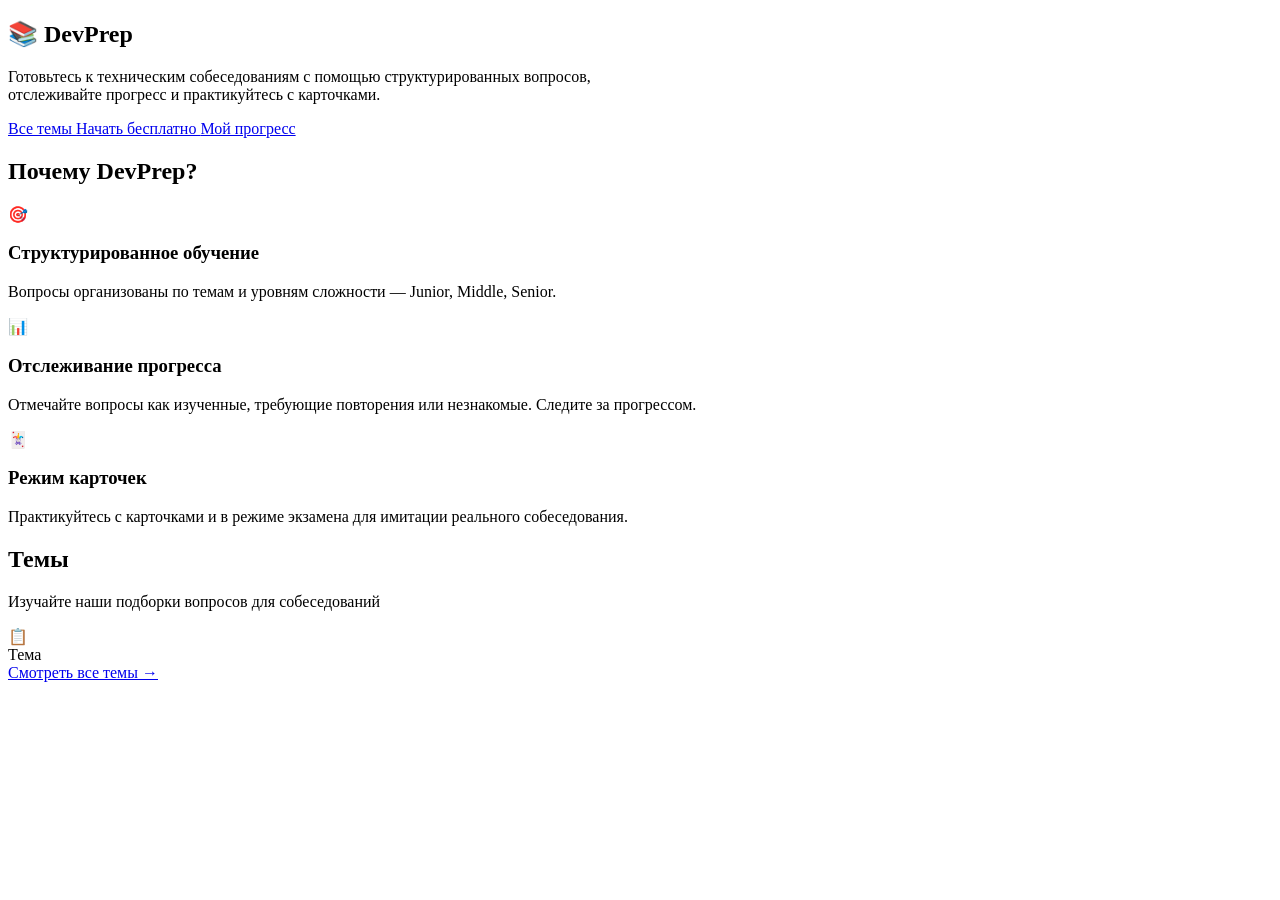
<file: frontend/src/main/resources/templates/index.html>
<!DOCTYPE html>
<html lang="en"
      xmlns:th="http://www.thymeleaf.org"
      xmlns:sec="http://www.thymeleaf.org/extras/spring-security"
>
<div th:replace="~{fragments/head :: head}"></div>
<body>
<div th:replace="~{fragments/navbar :: navigation}"></div>
<section class="bg-gradient-to-br from-indigo-600 to-purple-700 text-white py-20">
    <div class="max-w-4xl mx-auto px-4 text-center">
        <h1 class="text-5xl font-bold mb-4">📚 DevPrep</h1>
        <p class="text-xl text-indigo-100 mb-8">
            Готовьтесь к техническим собеседованиям с помощью структурированных вопросов,<br/>
            отслеживайте прогресс и практикуйтесь с карточками.
        </p>
        <div class="flex justify-center gap-4 flex-wrap">
            <a href="/topics"
               class="bg-white text-indigo-600 font-semibold px-6 py-3 rounded-lg hover:bg-indigo-50 transition-colors">
                Все темы
            </a>
            <a href="/oauth2/authorization/keycloak"
               sec:authorize="isAnonymous()"
               class="border border-white text-white font-semibold px-6 py-3 rounded-lg hover:bg-white/10 transition-colors">
                Начать бесплатно
            </a>
            <a href="/me/progress"
               sec:authorize="isAuthenticated()"
               class="border border-white text-white font-semibold px-6 py-3 rounded-lg hover:bg-white/10 transition-colors">
                Мой прогресс
            </a>
        </div>
    </div>
</section>

<section class="py-16 max-w-7xl mx-auto px-4">
    <h2 class="text-3xl font-bold text-center text-gray-800 mb-12">Почему DevPrep?</h2>
    <div class="grid grid-cols-1 md:grid-cols-3 gap-8">
        <div class="bg-white rounded-xl p-6 shadow-sm border border-gray-100">
            <div class="text-4xl mb-4">🎯</div>
            <h3 class="text-xl font-semibold mb-2">Структурированное обучение</h3>
            <p class="text-gray-600">Вопросы организованы по темам и уровням сложности — Junior, Middle, Senior.</p>
        </div>
        <div class="bg-white rounded-xl p-6 shadow-sm border border-gray-100">
            <div class="text-4xl mb-4">📊</div>
            <h3 class="text-xl font-semibold mb-2">Отслеживание прогресса</h3>
            <p class="text-gray-600">Отмечайте вопросы как изученные, требующие повторения или незнакомые. Следите за прогрессом.</p>
        </div>
        <div class="bg-white rounded-xl p-6 shadow-sm border border-gray-100">
            <div class="text-4xl mb-4">🃏</div>
            <h3 class="text-xl font-semibold mb-2">Режим карточек</h3>
            <p class="text-gray-600">Практикуйтесь с карточками и в режиме экзамена для имитации реального собеседования.</p>
        </div>
    </div>
</section>

<section class="bg-gray-100 py-16">
    <div class="max-w-7xl mx-auto px-4">
        <h2 class="text-3xl font-bold text-center text-gray-800 mb-4">Темы</h2>
        <p class="text-center text-gray-600 mb-10">Изучайте наши подборки вопросов для собеседований</p>

        <div
             class="grid grid-cols-2 md:grid-cols-4 gap-4">
            <a th:each="topic : ${topics}"
               th:href="@{/topics/{slug}(slug=${topic.slug})}"
               class="bg-white rounded-lg p-4 text-center shadow-sm hover:shadow-md transition-shadow">
                <div class="text-3xl mb-2" th:text="${topic.icon ?: '📋'}">📋</div>
                <div class="font-medium text-gray-800" th:text="${topic.name}">Тема</div>
            </a>
        </div>

        <div class="text-center mt-8">
            <a href="/topics"
               class="inline-block bg-indigo-600 text-white font-semibold px-6 py-3 rounded-lg hover:bg-indigo-700 transition-colors">
                Смотреть все темы →
            </a>
        </div>
    </div>
</section>
<div th:replace="~{fragments/footer :: footer}"></div>
</body>
</html>
</file>
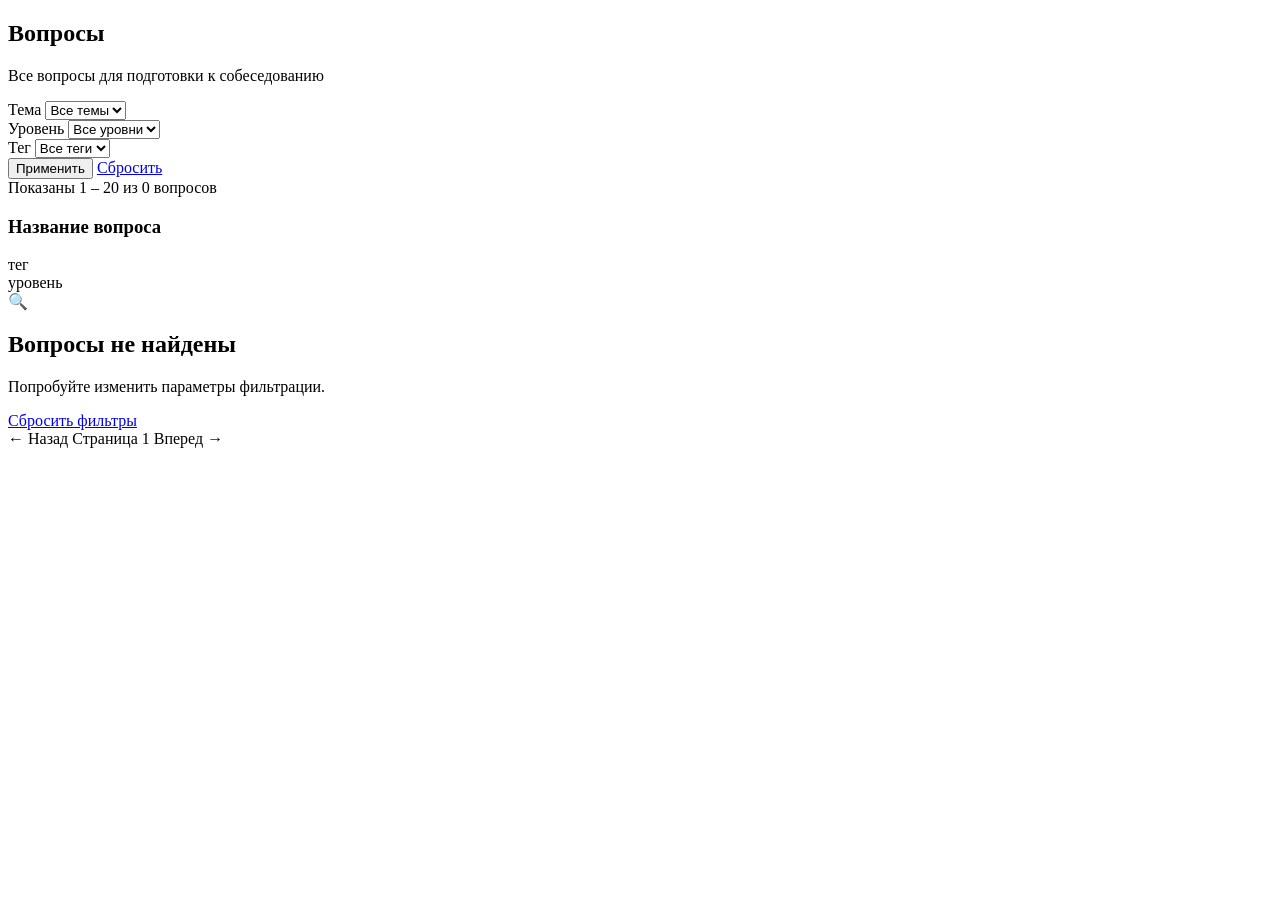
<file: frontend/src/main/resources/templates/questions.html>
<!DOCTYPE html>
<html lang="en"
      xmlns:th="http://www.thymeleaf.org">
<div th:replace="~{fragments/head :: head}"></div>
<body>
<div th:replace="~{fragments/navbar :: navigation}"></div>
<section class="max-w-7xl mx-auto px-4 py-10">
    <div class="mb-8">
        <h1 class="text-3xl font-bold text-gray-900">Вопросы</h1>
        <p class="text-gray-600 mt-2">Все вопросы для подготовки к собеседованию</p>
    </div>

    <div class="bg-white rounded-xl shadow-sm border border-gray-100 p-5 mb-8">
        <form method="get" action="/questions" class="flex flex-wrap gap-4 items-end">

            <div class="flex-1 min-w-[160px]">
                <label class="block text-sm font-medium text-gray-700 mb-1">Тема</label>
                <select name="topic"
                        class="w-full border border-gray-200 rounded-lg px-3 py-2 text-sm focus:outline-none focus:ring-2 focus:ring-indigo-500">
                    <option value="">Все темы</option>
                    <option th:each="t : ${topics}"
                            th:value="${t.slug}"
                            th:text="${t.name}"
                            th:selected="${selectedTopic == t.slug}">Тема
                    </option>
                </select>
            </div>

            <div class="flex-1 min-w-[140px]">
                <label class="block text-sm font-medium text-gray-700 mb-1">Уровень</label>
                <select name="level"
                        class="w-full border border-gray-200 rounded-lg px-3 py-2 text-sm focus:outline-none focus:ring-2 focus:ring-indigo-500">
                    <option value="">Все уровни</option>
                    <option th:each="lvl : ${levels}"
                            th:value="${lvl.value}"
                            th:text="${lvl.displayName}"
                            th:selected="${selectedLevel == lvl}">Уровень
                    </option>
                </select>
            </div>

            <div class="flex-1 min-w-[140px]">
                <label class="block text-sm font-medium text-gray-700 mb-1">Тег</label>
                <select name="tag"
                        class="w-full border border-gray-200 rounded-lg px-3 py-2 text-sm focus:outline-none focus:ring-2 focus:ring-indigo-500">
                    <option value="">Все теги</option>
                    <option th:each="tag : ${tags}"
                            th:value="${tag.slug}"
                            th:text="${tag.name}"
                            th:selected="${selectedTag == tag.slug}">Тег
                    </option>
                </select>
            </div>

            <div class="flex gap-2">
                <button type="submit"
                        class="bg-indigo-600 text-white px-5 py-2 rounded-lg text-sm font-medium hover:bg-indigo-700 transition-colors">
                    Применить
                </button>
                <a href="/questions"
                   class="bg-gray-100 text-gray-700 px-5 py-2 rounded-lg text-sm font-medium hover:bg-gray-200 transition-colors">
                    Сбросить
                </a>
            </div>
        </form>
    </div>

    <div th:if="${pagination != null}"
         class="text-sm text-gray-500 mb-4">
        Показаны
        <span class="font-medium text-gray-900"
              th:text="${(pagination.page - 1) * pagination.limit + 1}">1</span>
        –
        <span class="font-medium text-gray-900"
              th:text="${T(java.lang.Math).min(pagination.page * pagination.limit, pagination.total)}">20</span>
        из
        <span class="font-medium text-gray-900" th:text="${pagination.total}">0</span>
        вопросов
    </div>

    <div th:if="${questions != null and !questions.isEmpty()}"
         class="space-y-3">
        <a th:each="q : ${questions}"
           th:href="@{/questions/{slug}(slug=${q.slug})}"
           class="block bg-white rounded-xl p-5 shadow-sm border border-gray-100 hover:shadow-md hover:border-indigo-200 transition-all group">
            <div class="flex items-start justify-between gap-4">
                <div class="flex-1 min-w-0">
                    <h3 class="text-base font-semibold text-gray-900 group-hover:text-indigo-600 transition-colors"
                        th:text="${q.title}">Название вопроса</h3>
                    <div class="flex flex-wrap gap-2 mt-2 items-center">
                        <span th:if="${q.topic != null}"
                              class="text-xs text-gray-500">
                            <span th:text="${q.topic.icon ?: '📋'}"></span>
                            <span th:text="${q.topic.name}"></span>
                        </span>
                        <span th:each="tag : ${q.tags}"
                              class="inline-block bg-gray-100 text-gray-600 text-xs px-2 py-0.5 rounded-full"
                              th:text="${tag.name}">тег</span>
                    </div>
                </div>
                <div class="shrink-0">
                    <span th:text="${q.level.displayName}"
                          th:classappend="${q.level.value == 'junior'} ? 'bg-green-100 text-green-700' : (${q.level.value == 'middle'} ? 'bg-yellow-100 text-yellow-700' : 'bg-red-100 text-red-700')"
                          class="text-xs font-medium px-2.5 py-1 rounded-full">уровень</span>
                </div>
            </div>
        </a>
    </div>

    <div th:if="${questions == null or questions.isEmpty()}"
         class="text-center py-20">
        <div class="text-6xl mb-4">🔍</div>
        <h2 class="text-xl font-semibold text-gray-700 mb-2">Вопросы не найдены</h2>
        <p class="text-gray-500 mb-4">Попробуйте изменить параметры фильтрации.</p>
        <a href="/questions" class="text-indigo-600 hover:underline">Сбросить фильтры</a>
    </div>

    <div th:if="${pagination != null and pagination.total > pagination.limit}"
         class="mt-8 flex justify-center gap-2">
        <a th:if="${pagination.page > 1}"
           th:href="@{/questions(topic=${selectedTopic}, tag=${selectedTag}, level=${selectedLevel?.value}, page=${pagination.page - 1}, limit=${pagination.limit})}"
           class="px-4 py-2 rounded-lg border border-gray-200 text-sm hover:border-indigo-300 transition-colors">
            ← Назад
        </a>
        <span class="px-4 py-2 rounded-lg bg-indigo-600 text-white text-sm"
              th:text="'Страница ' + ${pagination.page}">Страница 1</span>
        <a th:if="${pagination.page * pagination.limit < pagination.total}"
           th:href="@{/questions(topic=${selectedTopic}, tag=${selectedTag}, level=${selectedLevel?.value}, page=${pagination.page + 1}, limit=${pagination.limit})}"
           class="px-4 py-2 rounded-lg border border-gray-200 text-sm hover:border-indigo-300 transition-colors">
            Вперед →
        </a>
    </div>
</section>
<div th:replace="~{fragments/footer :: footer}"></div>
</body>
</html>
</file>
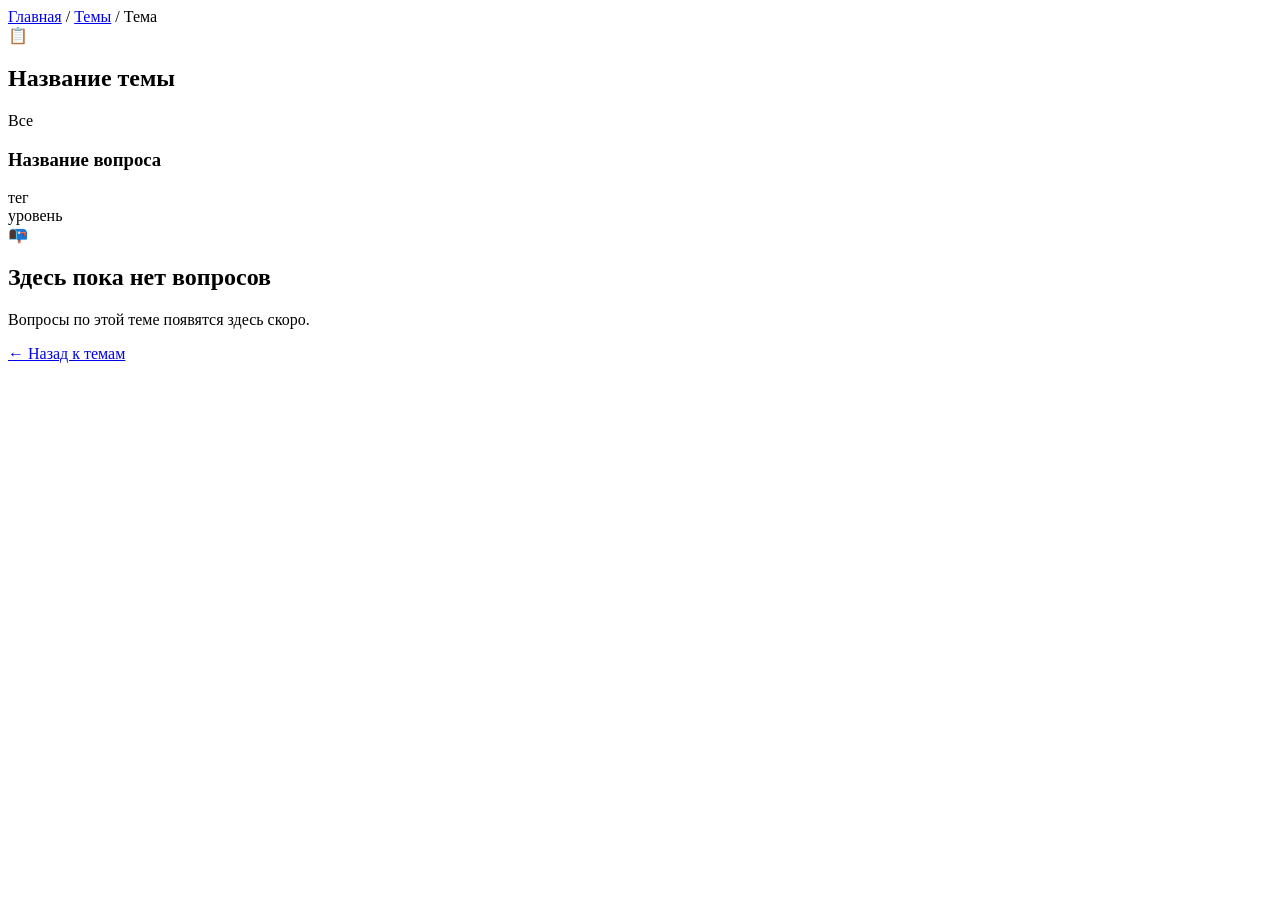
<file: frontend/src/main/resources/templates/topic-detail.html>
<!DOCTYPE html>
<html lang="en"
      xmlns:th="http://www.thymeleaf.org">
<div th:replace="~{fragments/head :: head}"></div>
<body>
<div th:replace="~{fragments/navbar :: navigation}"></div>
<section class="max-w-7xl mx-auto px-4 py-10">
    <nav class="text-sm text-gray-500 mb-6">
        <a href="/" class="hover:text-indigo-600">Главная</a>
        <span class="mx-2">/</span>
        <a href="/topics" class="hover:text-indigo-600">Темы</a>
        <span class="mx-2">/</span>
        <span class="text-gray-900" th:text="${topic.name}">Тема</span>
    </nav>

    <div class="mb-8 flex items-center gap-4">
        <span class="text-5xl" th:text="${topic.icon ?: '📋'}">📋</span>
        <div>
            <h1 class="text-3xl font-bold text-gray-900" th:text="${topic.name}">Название темы</h1>
            <p class="text-gray-600 mt-1" th:text="${topic.description ?: ''}"></p>
        </div>
    </div>

    <div class="flex flex-wrap gap-3 mb-8">
        <a th:href="@{/topics/{slug}(slug=${topic.slug})}"
           th:classappend="${selectedLevel == null} ? 'bg-indigo-600 text-white' : 'bg-white text-gray-700 border border-gray-200 hover:border-indigo-300'"
           class="px-4 py-2 rounded-full text-sm font-medium transition-colors">
            Все
        </a>
        <th:block th:each="lvl : ${levels}">
            <a th:href="@{/topics/{slug}(slug=${topic.slug}, level=${lvl.value})}"
               th:text="${lvl.displayName}"
               th:classappend="${selectedLevel == lvl} ?
                   (${lvl.value == 'junior'} ? 'bg-green-600 text-white' :
                   (${lvl.value == 'middle'} ? 'bg-yellow-500 text-white' : 'bg-red-600 text-white')) :
                   (${lvl.value == 'junior'} ? 'bg-white text-gray-700 border border-gray-200 hover:border-green-300' :
                   (${lvl.value == 'middle'} ? 'bg-white text-gray-700 border border-gray-200 hover:border-yellow-300' : 'bg-white text-gray-700 border border-gray-200 hover:border-red-300'))"
               class="px-4 py-2 rounded-full text-sm font-medium transition-colors">
            </a>
        </th:block>
    </div>

    <div th:if="${questions != null and !questions.isEmpty()}"
         class="space-y-3">
        <a th:each="q : ${questions}"
           th:href="@{/questions/{slug}(slug=${q.slug})}"
           class="block bg-white rounded-xl p-5 shadow-sm border border-gray-100 hover:shadow-md hover:border-indigo-200 transition-all group">
            <div class="flex items-start justify-between gap-4">
                <div class="flex-1 min-w-0">
                    <h3 class="text-base font-semibold text-gray-900 group-hover:text-indigo-600 transition-colors"
                        th:text="${q.title}">Название вопроса</h3>
                    <div th:if="${q.tags != null and !q.tags.isEmpty()}"
                         class="flex flex-wrap gap-1.5 mt-2">
                        <span th:each="tag : ${q.tags}"
                              class="inline-block bg-gray-100 text-gray-600 text-xs px-2 py-0.5 rounded-full"
                              th:text="${tag.name}">тег</span>
                    </div>
                </div>
                <div class="shrink-0">
                    <span th:text="${q.level.displayName}"
                          th:classappend="${q.level.value == 'junior'} ? 'bg-green-100 text-green-700' : (${q.level.value == 'middle'} ? 'bg-yellow-100 text-yellow-700' : 'bg-red-100 text-red-700')"
                          class="text-xs font-medium px-2.5 py-1 rounded-full">уровень</span>
                </div>
            </div>
        </a>
    </div>

    <div th:if="${questions == null or questions.isEmpty()}"
         class="text-center py-20">
        <div class="text-6xl mb-4">📭</div>
        <h2 class="text-xl font-semibold text-gray-700 mb-2">Здесь пока нет вопросов</h2>
        <p class="text-gray-500">Вопросы по этой теме появятся здесь скоро.</p>
    </div>

    <div class="mt-10">
        <a href="/topics" class="text-indigo-600 hover:underline text-sm">← Назад к темам</a>
    </div>
</section>
<div th:replace="~{fragments/footer :: footer}"></div>
</body>
</html>
</file>
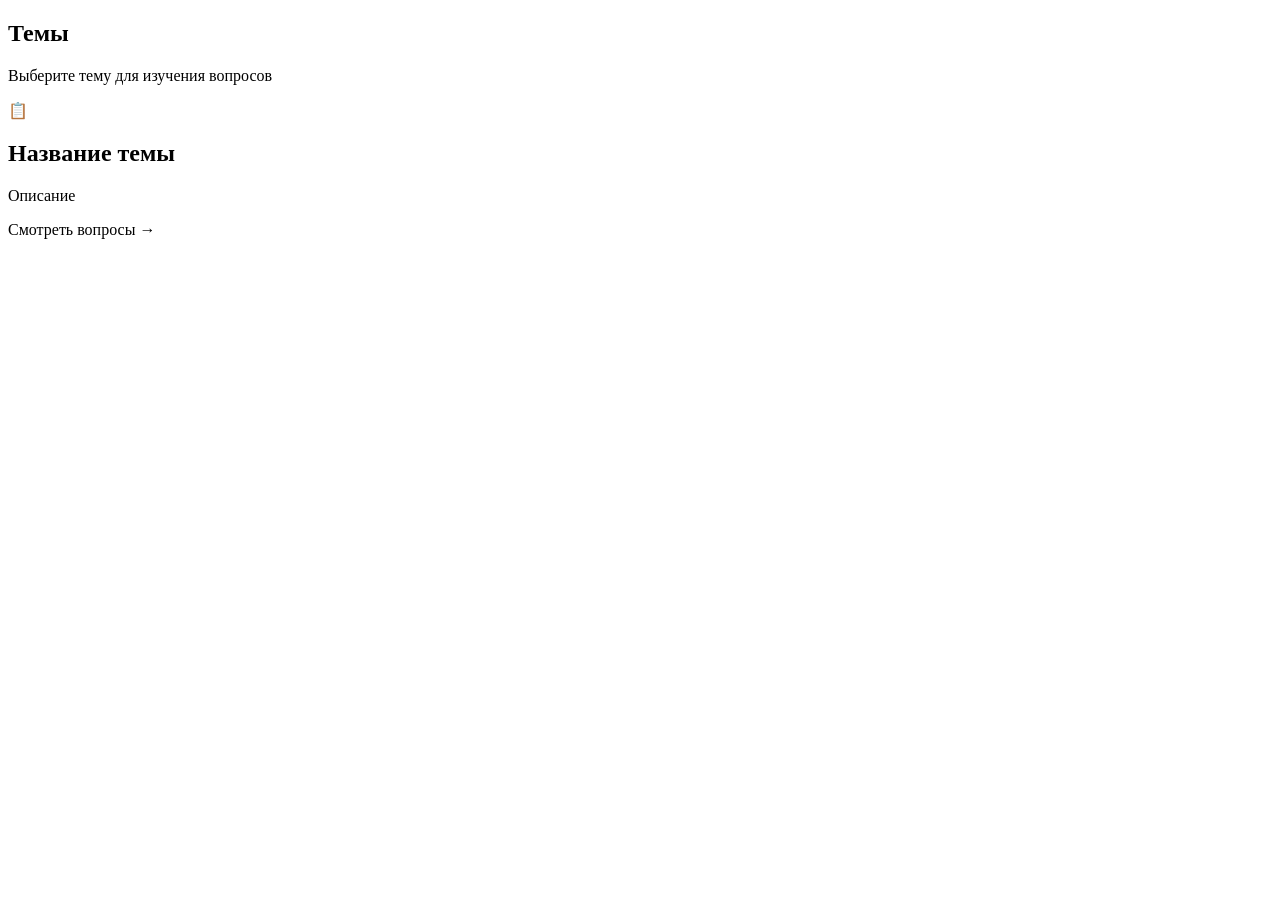
<file: frontend/src/main/resources/templates/topics.html>
<!DOCTYPE html>
<html lang="en"
      xmlns:th="http://www.thymeleaf.org">
<div th:replace="~{fragments/head :: head}"></div>
<body>
<div th:replace="~{fragments/navbar :: navigation}"></div>
<section class="max-w-7xl mx-auto px-4 py-10>">
    <div class="mb-8">
        <h1 class="text-3xl font-bold text-gray-900">Темы</h1>
        <p class="text-gray-600 mt-2">Выберите тему для изучения вопросов</p>
    </div>

    <div th:if="${topics != null and !topics.isEmpty()}"
         class="grid grid-cols-1 sm:grid-cols-2 md:grid-cols-3 lg:grid-cols-4 gap-6">
        <a th:each="topic : ${topics}"
           th:href="@{/topics/{slug}(slug=${topic.slug})}"
           class="bg-white rounded-xl p-6 shadow-sm border border-gray-100 hover:shadow-md hover:border-indigo-200 transition-all group">
            <div class="text-4xl mb-3" th:text="${topic.icon ?: '📋'}">📋</div>
            <h2 class="text-lg font-semibold text-gray-900 group-hover:text-indigo-600 transition-colors"
                th:text="${topic.name}">Название темы</h2>
            <p class="text-sm text-gray-500 mt-1 line-clamp-2"
               th:text="${topic.description ?: 'Explore questions on this topic'}">Описание</p>
            <div class="mt-4 text-sm text-indigo-600 font-medium group-hover:underline">
                Смотреть вопросы →
            </div>
        </a>
    </div>
</section>
<div th:replace="~{fragments/footer :: footer}"></div>
</body>
</html>
</file>
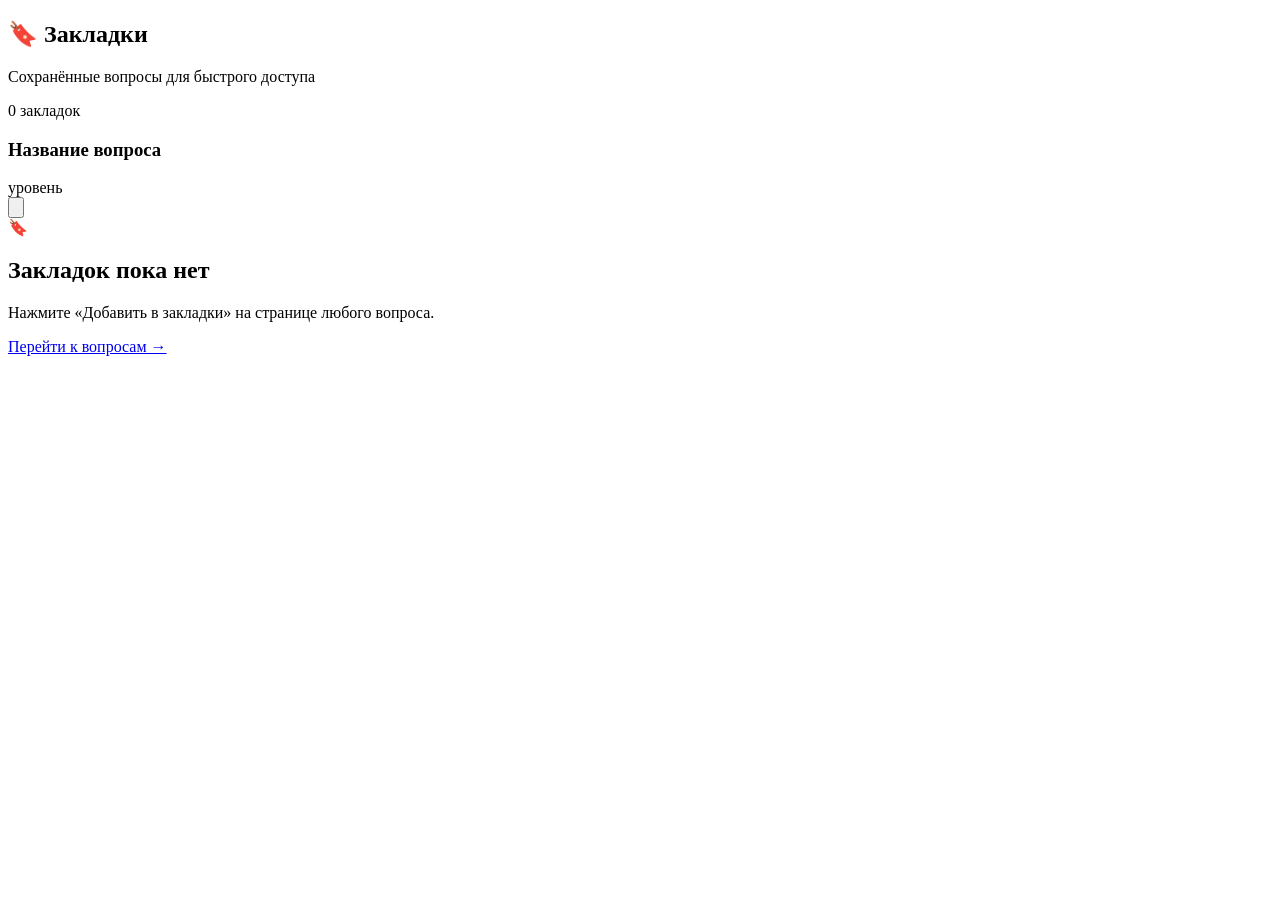
<file: frontend/src/main/resources/templates/me/bookmarks.html>
<!DOCTYPE html>
<html lang="en"
      xmlns:th="http://www.thymeleaf.org">
<div th:replace="~{fragments/head :: head}"></div>
<body>
<div th:replace="~{fragments/navbar :: navigation}"></div>

<section class="max-w-4xl mx-auto px-4 py-10">
    <div class="mb-8 flex items-center justify-between gap-4 flex-wrap">
        <div>
            <h1 class="text-3xl font-bold text-gray-900">🔖 Закладки</h1>
            <p class="text-gray-500 mt-1">Сохранённые вопросы для быстрого доступа</p>
        </div>
    </div>

    <div th:if="${bookmarks != null and !bookmarks.isEmpty()}"
         class="text-sm text-gray-500 mb-4">
        <span class="font-medium text-gray-900" th:text="${bookmarks.size()}">0</span> закладок
    </div>

    <div th:if="${bookmarks != null and !bookmarks.isEmpty()}"
         class="space-y-3">
        <div th:each="b : ${bookmarks}"
             class="bg-white rounded-xl p-5 shadow-sm border border-gray-100 hover:shadow-md hover:border-amber-200 transition-all group flex items-start justify-between gap-4">

            <a th:href="@{/questions/{slug}(slug=${b.slug})}" class="flex-1 min-w-0">
                <h3 class="text-base font-semibold text-gray-900 group-hover:text-indigo-600 transition-colors"
                    th:text="${b.title}">Название вопроса</h3>
                <div class="flex flex-wrap gap-2 mt-2 items-center">
                    <span th:if="${b.topic != null}" class="text-xs text-gray-500">
                        <span th:text="${b.topic.icon ?: '📋'}"></span>
                        <span th:text="${b.topic.name}"></span>
                    </span>
                    <span th:text="${b.level.displayName}"
                          th:classappend="${b.level.value == 'junior'} ? 'bg-green-100 text-green-700' :
                                          (${b.level.value == 'middle'} ? 'bg-yellow-100 text-yellow-700' : 'bg-red-100 text-red-700')"
                          class="text-xs font-medium px-2.5 py-0.5 rounded-full">уровень</span>
                </div>
            </a>

            <form method="post" data-th-action="@{/me/bookmarks(slug=${b.slug})}">
                <button class="remove-bookmark-btn shrink-0 text-gray-300 hover:text-red-400 transition-colors p-1 rounded-lg"
                        type="submit"
                        title="Удалить из закладок">
                    <svg class="w-5 h-5" fill="none" stroke="currentColor" viewBox="0 0 24 24">
                        <path stroke-linecap="round" stroke-linejoin="round" stroke-width="2"
                              d="M5 5a2 2 0 012-2h10a2 2 0 012 2v16l-7-3.5L5 21V5z"/>
                    </svg>
                </button>
            </form>
        </div>
    </div>

    <div th:if="${bookmarks == null or bookmarks.isEmpty()}"
         class="text-center py-20">
        <div class="text-6xl mb-4">🔖</div>
        <h2 class="text-xl font-semibold text-gray-700 mb-2">Закладок пока нет</h2>
        <p class="text-gray-500 mb-6">Нажмите «Добавить в закладки» на странице любого вопроса.</p>
        <a href="/questions"
           class="inline-block bg-indigo-600 text-white font-semibold px-6 py-3 rounded-lg hover:bg-indigo-700 transition-colors">
            Перейти к вопросам →
        </a>
    </div>
</section>
<div th:replace="~{fragments/footer :: footer}"></div>
</body>
</html>
</file>
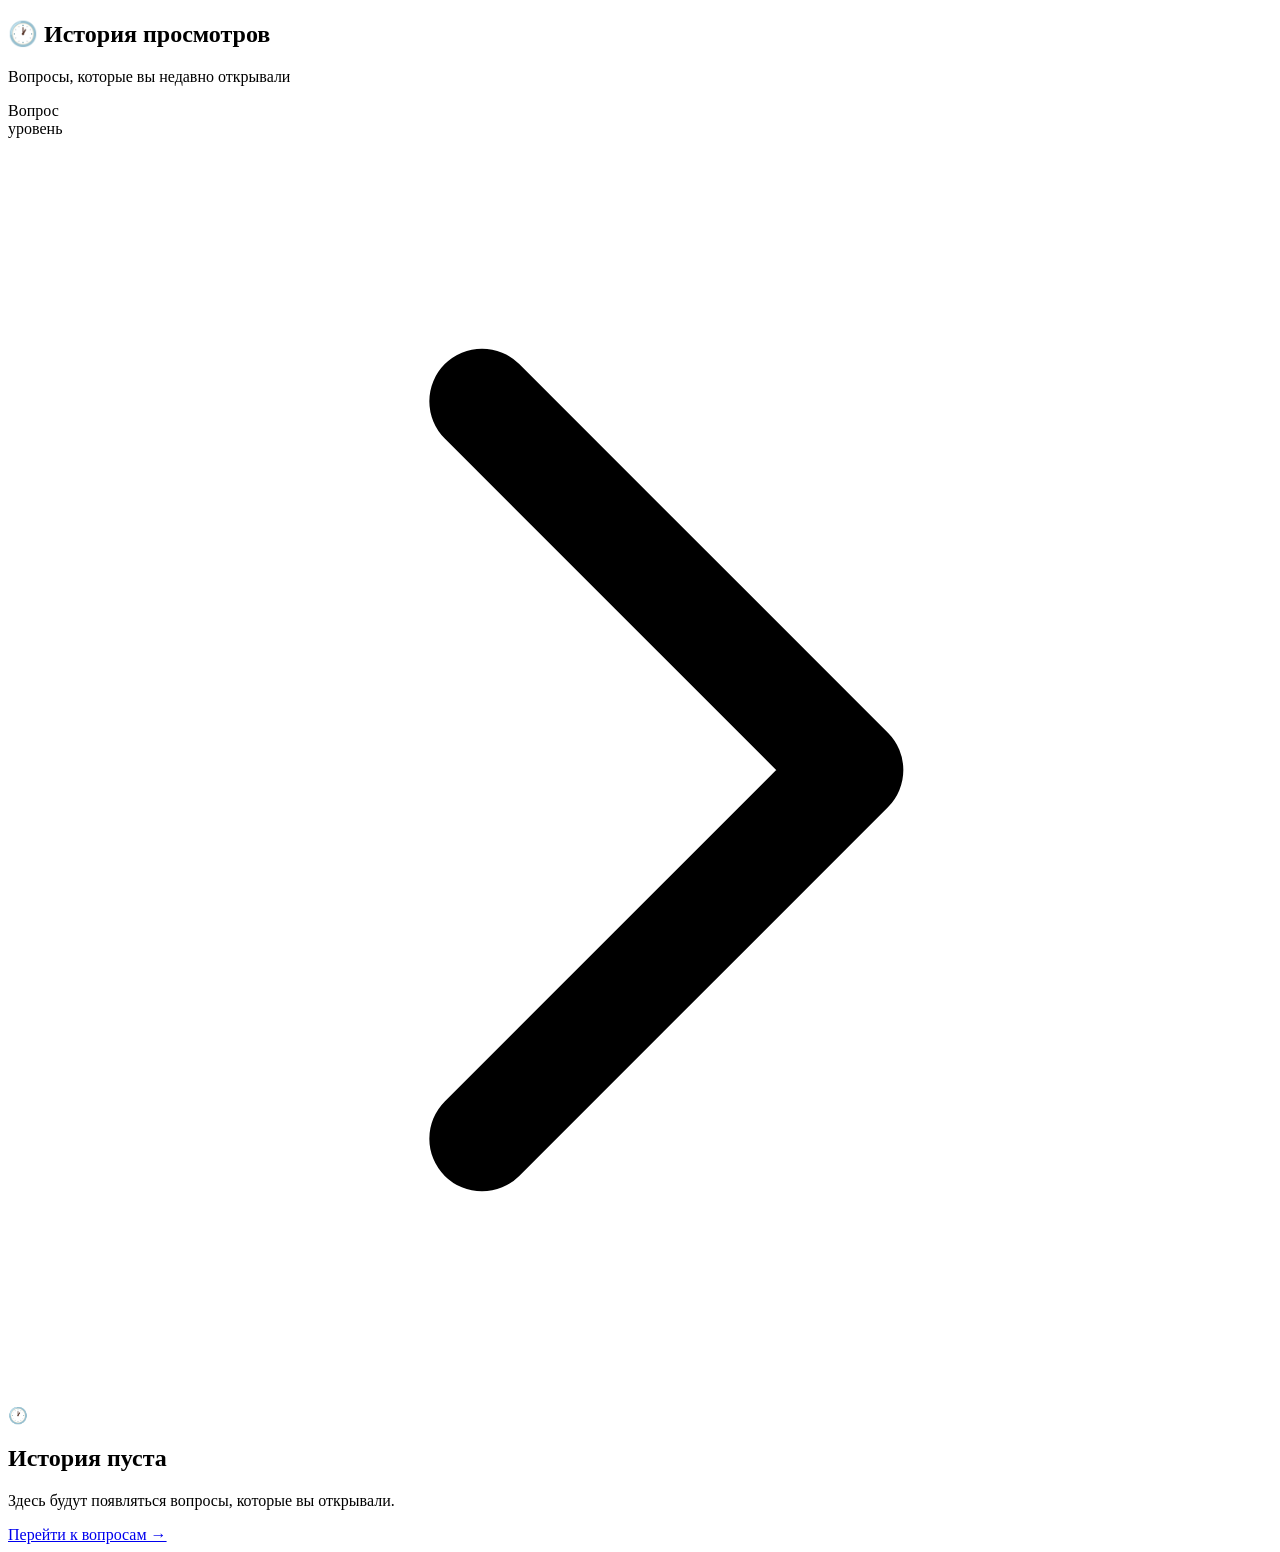
<file: frontend/src/main/resources/templates/me/history.html>
<!DOCTYPE html>
<html lang="en"
      xmlns:th="http://www.thymeleaf.org">
<div th:replace="~{fragments/head :: head}"></div>
<body>
<div th:replace="~{fragments/navbar :: navigation}"></div>
<section class="max-w-4xl mx-auto px-4 py-10">
    <div class="mb-8 flex items-center justify-between gap-4 flex-wrap">
        <div>
            <h1 class="text-3xl font-bold text-gray-900">🕐 История просмотров</h1>
            <p class="text-gray-500 mt-1">Вопросы, которые вы недавно открывали</p>
        </div>
    </div>

    <div th:if="${history != null and !history.isEmpty()}"
         class="space-y-2">
        <a th:each="h : ${history}"
           th:href="@{/questions/{slug}(slug=${h.slug})}"
           class="flex items-center justify-between gap-4 bg-white rounded-xl px-5 py-4 shadow-sm border border-gray-100 hover:shadow-md hover:border-indigo-200 transition-all group">

            <div class="flex-1 min-w-0">
                <div class="text-sm font-semibold text-gray-900 group-hover:text-indigo-600 transition-colors truncate"
                     th:text="${h.title}">Вопрос
                </div>
                <div class="flex items-center gap-2 mt-1">
                    <span th:if="${h.topic != null}" class="text-xs text-gray-400">
                        <span th:text="${h.topic.icon ?: '📋'}"></span>
                        <span th:text="${h.topic.name}"></span>
                    </span>
                </div>
            </div>

            <div class="flex items-center gap-3 shrink-0">
                <span th:text="${h.level.displayName}"
                      th:classappend="${h.level.value == 'junior'} ? 'bg-green-100 text-green-700' :
                                      (${h.level.value == 'middle'} ? 'bg-yellow-100 text-yellow-700' : 'bg-red-100 text-red-700')"
                      class="text-xs font-medium px-2.5 py-0.5 rounded-full">уровень</span>
                <svg class="w-4 h-4 text-gray-300 group-hover:text-indigo-400 transition-colors" fill="none"
                     stroke="currentColor" viewBox="0 0 24 24">
                    <path stroke-linecap="round" stroke-linejoin="round" stroke-width="2" d="M9 5l7 7-7 7"/>
                </svg>
            </div>
        </a>
    </div>
    <div th:if="${history == null or history.isEmpty()}"
         class="text-center py-20">
        <div class="text-6xl mb-4">🕐</div>
        <h2 class="text-xl font-semibold text-gray-700 mb-2">История пуста</h2>
        <p class="text-gray-500 mb-6">Здесь будут появляться вопросы, которые вы открывали.</p>
        <a href="/questions"
           class="inline-block bg-indigo-600 text-white font-semibold px-6 py-3 rounded-lg hover:bg-indigo-700 transition-colors">
            Перейти к вопросам →
        </a>
    </div>
</section>
<div th:replace="~{fragments/footer :: footer}"></div>
</body>
</html>
</file>
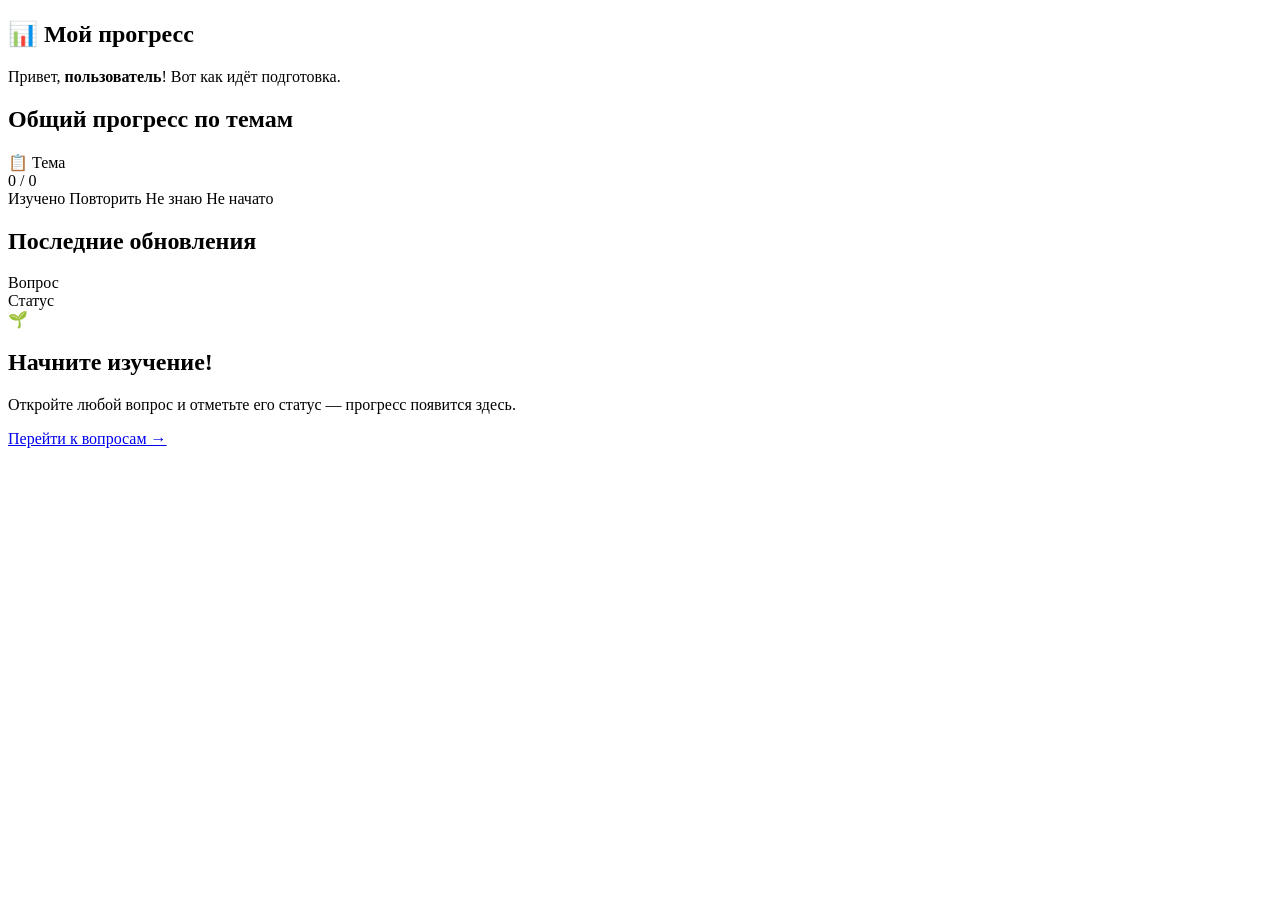
<file: frontend/src/main/resources/templates/me/progress.html>
<!DOCTYPE html>
<html lang="en"
      xmlns:th="http://www.thymeleaf.org"
      xmlns:sec="http://www.thymeleaf.org/extras/spring-security">
<div th:replace="~{fragments/head :: head}"></div>
<body>
<div th:replace="~{fragments/navbar :: navigation}"></div>

<section class="max-w-5xl mx-auto px-4 py-10">
    <div class="mb-8 flex items-center justify-between gap-4 flex-wrap">
        <div>
            <h1 class="text-3xl font-bold text-gray-900">📊 Мой прогресс</h1>
            <p class="text-gray-500 mt-1">
                Привет, <strong sec:authentication="name">пользователь</strong>! Вот как идёт подготовка.
            </p>
        </div>
    </div>

    <div th:if="${progressByTopic != null and !progressByTopic.isEmpty()}"
         class="bg-white rounded-xl shadow-sm border border-gray-100 p-6 mb-8">
        <h2 class="text-lg font-semibold text-gray-800 mb-5">Общий прогресс по темам</h2>

        <div class="space-y-4">
            <div th:each="tp : ${progressByTopic}">
                <div class="flex items-center justify-between mb-1.5">
                    <div class="flex items-center gap-2 text-sm font-medium text-gray-700">
                        <span th:text="${tp.topic.icon ?: '📋'}">📋</span>
                        <a th:href="@{/topics/{slug}(slug=${tp.topic.slug})}"
                           class="hover:text-indigo-600 transition-colors"
                           th:text="${tp.topic.name}">Тема</a>
                    </div>
                    <span class="text-xs text-gray-500">
                        <span th:text="${tp.learned}">0</span> /
                        <span th:text="${tp.total}">0</span>
                    </span>
                </div>
                <div class="w-full bg-gray-100 rounded-full h-2.5 overflow-hidden flex">
                    <div class="h-2.5 bg-green-500 transition-all"
                         th:style="'width: ' + ${tp.total > 0 ? #numbers.formatDecimal(tp.learned * 100.0 / tp.total, 1, 0) : 0} + '%'"></div>
                    <div class="h-2.5 bg-yellow-400 transition-all"
                         th:style="'width: ' + ${tp.total > 0 ? #numbers.formatDecimal(tp.needReview * 100.0 / tp.total, 1, 0) : 0} + '%'"></div>
                    <div class="h-2.5 bg-red-400 transition-all"
                         th:style="'width: ' + ${tp.total > 0 ? #numbers.formatDecimal(tp.dontKnow * 100.0 / tp.total, 1, 0) : 0} + '%'"></div>
                </div>
            </div>
        </div>

        <div class="flex gap-6 mt-3 text-xs text-gray-500">
            <span>
                <span class="inline-block w-2.5 h-2.5 rounded-full bg-green-500 mr-1"></span>
                Изучено
            </span>
            <span>
                <span class="inline-block w-2.5 h-2.5 rounded-full bg-yellow-400 mr-1"></span>
                Повторить
            </span>
            <span>
                <span class="inline-block w-2.5 h-2.5 rounded-full bg-red-400 mr-1"></span>
                Не знаю
            </span>
            <span>
                <span class="inline-block w-2.5 h-2.5 rounded-full bg-gray-300 mr-1"></span>
                Не начато
            </span>
        </div>
    </div>

    <div th:if="${progressList != null and !progressList.isEmpty()}"
         class="bg-white rounded-xl shadow-sm border border-gray-100 p-6">
        <h2 class="text-lg font-semibold text-gray-800 mb-4">Последние обновления</h2>

        <div class="space-y-2">
            <a th:each="p : ${progressList}"
               th:href="@{/questions/{slug}(slug=${p.slug})}"
               class="flex items-center justify-between gap-4 rounded-lg px-4 py-3 hover:bg-gray-50 transition-colors group">
                <div class="flex-1 min-w-0">
                    <div class="text-sm font-medium text-gray-800 group-hover:text-indigo-600 truncate"
                         th:text="${p.title}">Вопрос</div>
                    <div class="text-xs text-gray-400 mt-0.5" th:if="${p.topic != null}">
                        <span th:text="${p.topic.icon ?: '📋'}"></span>
                        <span th:text="${p.topic.name}"></span>
                    </div>
                </div>
                <div class="flex items-center gap-3 shrink-0">
                    <span th:text="${p.status.displayName}"
                          th:classappend="${p.status.badgeClass}"
                          class="text-xs font-semibold px-2.5 py-0.5 rounded-full">Статус</span>
                </div>
            </a>
        </div>
    </div>

    <div th:if="${progressList == null or progressList.isEmpty()}"
         class="text-center py-20">
        <div class="text-6xl mb-4">🌱</div>
        <h2 class="text-xl font-semibold text-gray-700 mb-2">Начните изучение!</h2>
        <p class="text-gray-500 mb-6">Откройте любой вопрос и отметьте его статус — прогресс появится здесь.</p>
        <a href="/questions"
           class="inline-block bg-indigo-600 text-white font-semibold px-6 py-3 rounded-lg hover:bg-indigo-700 transition-colors">
            Перейти к вопросам →
        </a>
    </div>
</section>
<div th:replace="~{fragments/footer :: footer}"></div>
</body>
</html>
</file>
